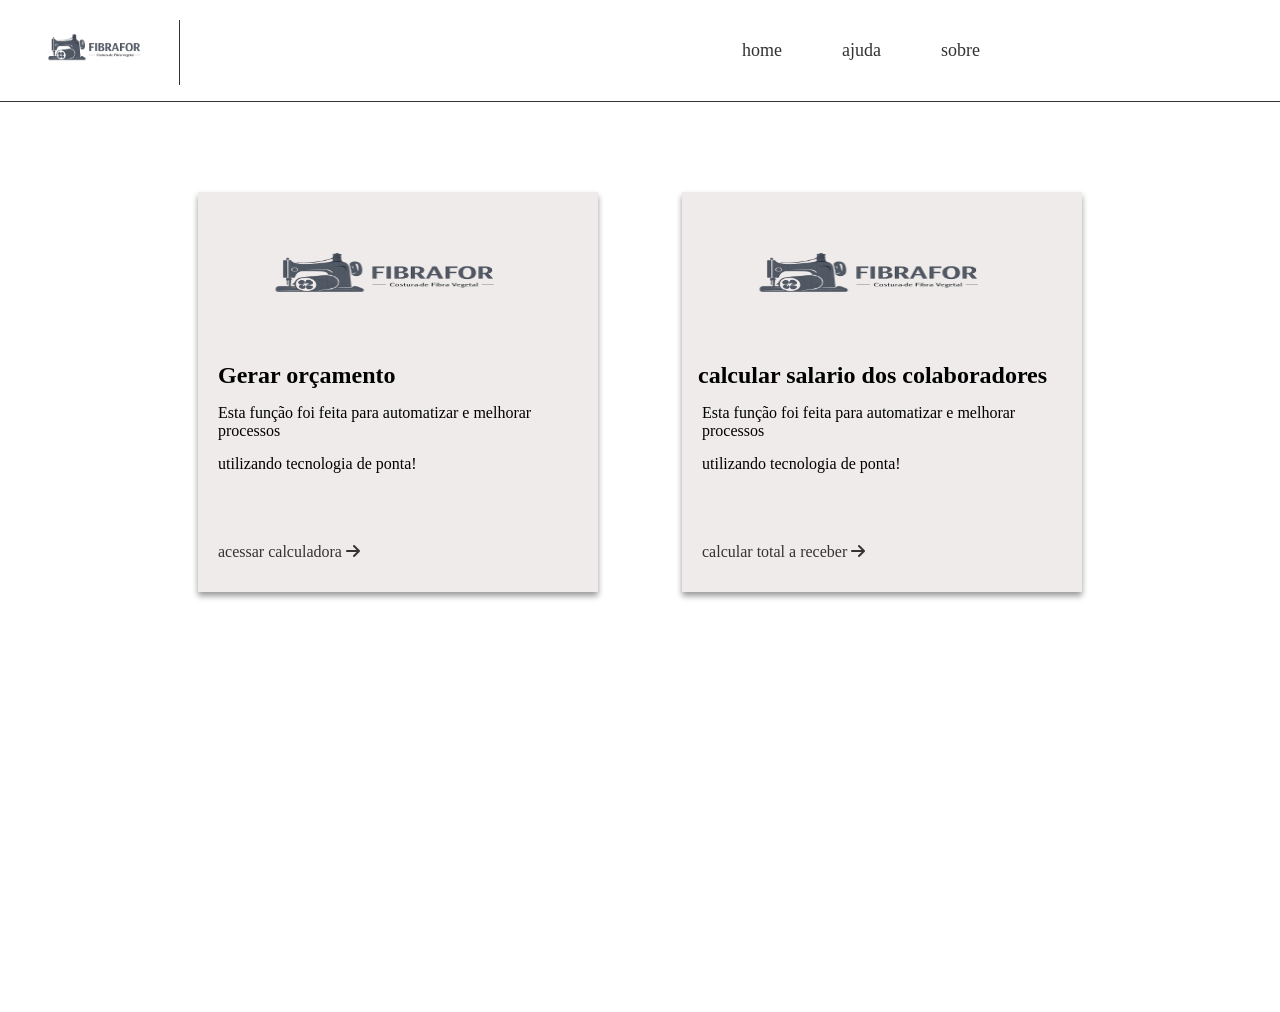
<file: index.html>
<!DOCTYPE html>
<html lang="pt-BR">
<head>
  <meta charset="UTF-8">
  <meta name="viewport" content="width=device-width, initial-scale=1.0">
  <title>FibraFor</title>
  <link rel="stylesheet" href="css/style.css">
  <link rel="stylesheet" href="https://cdnjs.cloudflare.com/ajax/libs/font-awesome/6.5.1/css/all.min.css">
  <link rel="icon" href="imagens/favIcon2.png">

</head>

<body>
     
     <header>
        <div class="img-item">
          
          <div class="separator-bar"></div>
        </div>

        
          <i id="clicar-fa" class="fa-solid fa-bars"></i>



          <div class="desktop-menu">
            <ul>
                <li><a href="">home</a></li>
                <li><a href="ajuda.html">ajuda</a></li>
                <li><a href="sobre.html">sobre</a></li>
              </ul>
          </div><!--desktop-menu-->

          <div class="menu-mobile">
            

              <ul>
                <li><a href="">home</a></li>
                <li><a href="ajuda.html">ajuda</a></li>
                <li><a href="sobre.html">sobre</a></li>
              </ul>
            
          </div><!--menu-mobile-->
        

        
     </header>




     <!-- seção de calculadoras -->
      <section class="calculadoras" >
        <div class="container">
          <div class="flex-wraper">


            <div class="flex-contain">

                 <div class="orcamento-box">
                     <div class="imagem-inicial"></div>
                     <h2>Gerar orçamento</h2>
                     <p>Esta função foi feita para automatizar e melhorar processos</p>
                     <p style="padding-bottom: 70px;">utilizando tecnologia de ponta!</p>
                     <a href="orcamento.html">acessar calculadora <i class="fa-solid fa-arrow-right"></i></a>
                 </div><!--orcamento-box-->

              
                 
              
            </div><!--flex-contain-->


              <div class="flex-contain">

              
                 
                  <div class="receber-box">
                    <div class="imagem-inicial"></div>
                     <h2>calcular salario dos colaboradores</h2>
                     <p>Esta função foi feita para automatizar e melhorar processos</p>
                     <p style="padding-bottom: 70px;">utilizando tecnologia de ponta!</p>
                     <a href="receber.html">calcular total a receber <i class="fa-solid fa-arrow-right"></i></a>
                  </div><!--receber-box-->
            </div><!--flex-contain-->


          </div><!--flex-wraper-->
        </div><!--container-->

      </section><!--calculadoras-->
    

      


      <footer>
        <a class="contrate" href="https://wa.me/5531997776546?text=Olá!%20Gostaria%20de%20fazer%20um%20orçamento." 
          target="_blank" 
          class="whatsapp-link">
          <p>gere o seu proprio sistema</p>
          


          <i class="fa-brands fa-whatsapp"></i>
         
        </a>
      </footer>




<script src="js/function.js"></script>

</body>
</html>
</file>
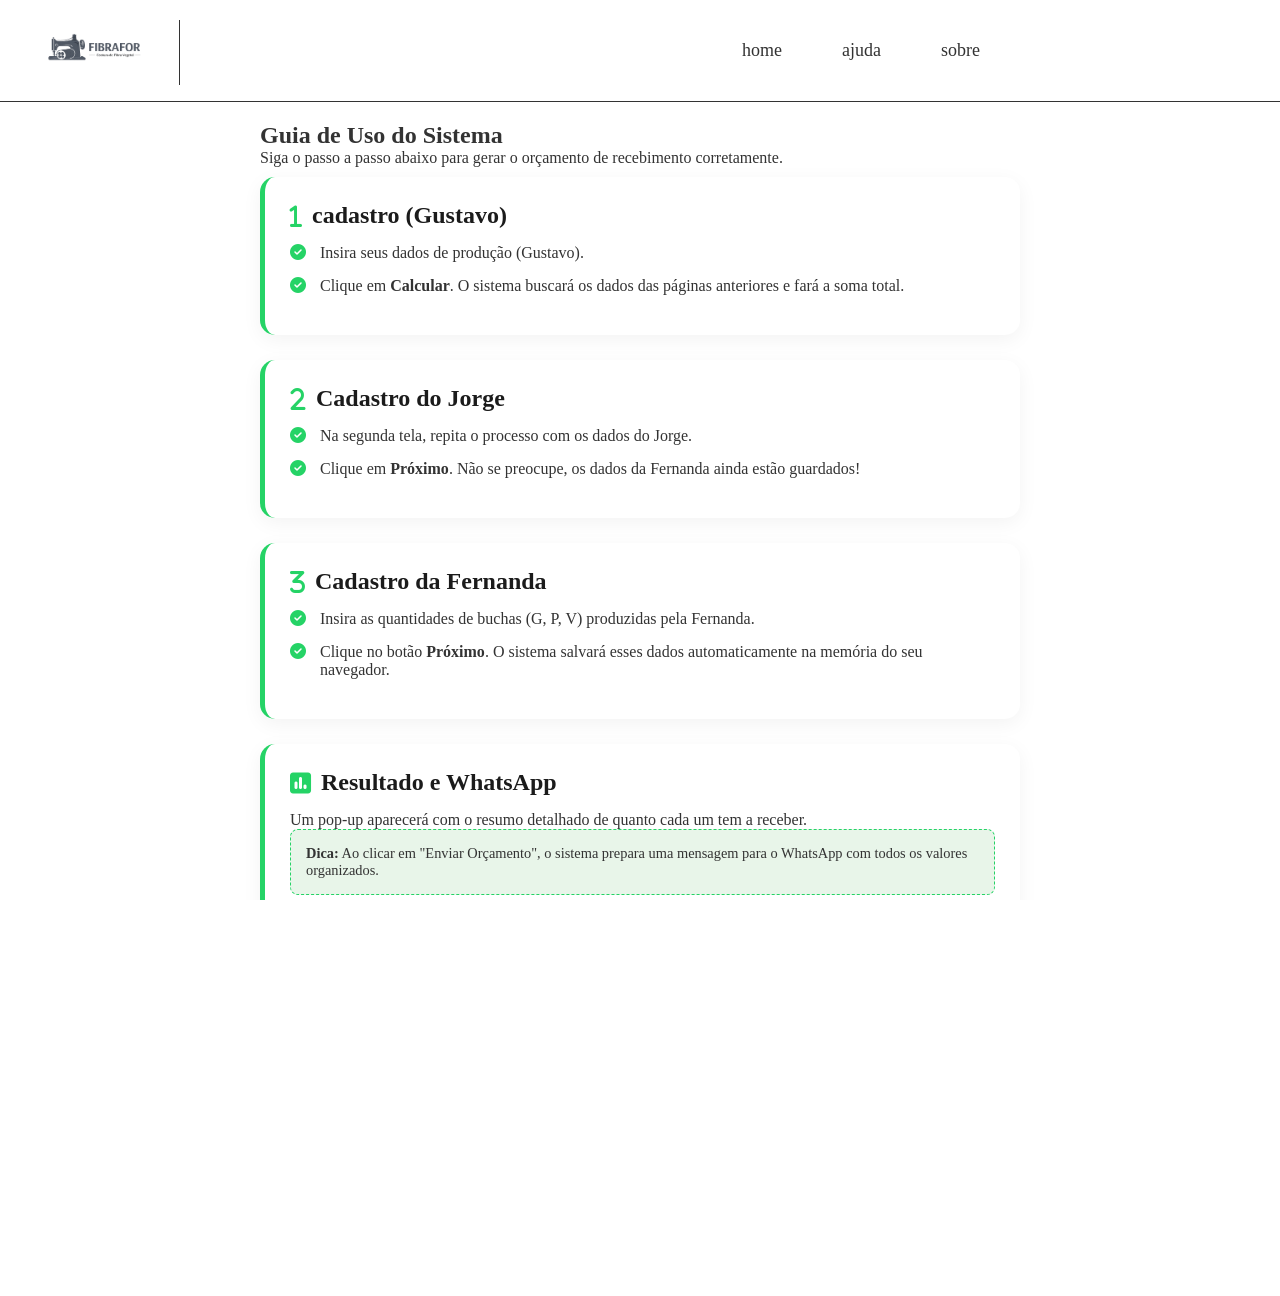
<file: ajuda.html>
<!DOCTYPE html>
<html lang="pt-br">
<head>
    <meta charset="UTF-8">
    <meta name="viewport" content="width=device-width, initial-scale=1.0">
    <link rel="stylesheet" href="css/style.css">
    <link rel="stylesheet" href="https://cdnjs.cloudflare.com/ajax/libs/font-awesome/6.5.1/css/all.min.css">
    <link rel="icon" href="imagens/favIcon2.png">
    <title>Como Usar - Sistema Fibra Forte</title>
   
</head>
<body>



     <header>
        <div class="img-item">
          
          <div class="separator-bar"></div>
        </div>

        
          <i id="clicar-fa" class="fa-solid fa-bars"></i>

   

          <div class="desktop-menu">
            <ul>
                <li><a href="index.html">home</a></li>
                <li><a href="ajuda.html">ajuda</a></li>
                <li><a href="sobre.html">sobre</a></li>
              </ul>
          </div><!--desktop-menu-->

                      <div class="menu-mobile">
            

              <ul>
                <li><a href="index.html">home</a></li>
                <li><a href="ajuda.html">ajuda</a></li>
                <li><a href="sobre.html">sobre</a></li>
              </ul>
            
          </div><!--menu-mobile-->

        
     </header>






    <section class="help-section">
        <h1>Guia de Uso do Sistema</h1>
        <p>Siga o passo a passo abaixo para gerar o orçamento de recebimento corretamente.</p>


        <div class="help-card">
            <h2><i class="fa-solid fa-1"></i> cadastro (Gustavo)</h2>
            <ul class="step-list">
                <li>Insira seus dados de produção (Gustavo).</li>
                <li>Clique em <strong>Calcular</strong>. O sistema buscará os dados das páginas anteriores e fará a soma total.</li>
            </ul>
        </div>

        <div class="help-card">
            <h2><i class="fa-solid fa-2"></i> Cadastro do Jorge</h2>
            <ul class="step-list">
                <li>Na segunda tela, repita o processo com os dados do Jorge.</li>
                <li>Clique em <strong>Próximo</strong>. Não se preocupe, os dados da Fernanda ainda estão guardados!</li>
            </ul>
        </div>

        <div class="help-card">
            <h2><i class="fa-solid fa-3"></i> Cadastro da Fernanda</h2>
            <ul class="step-list">
                <li>Insira as quantidades de buchas (G, P, V) produzidas pela Fernanda.</li>
                <li>Clique no botão <strong>Próximo</strong>. O sistema salvará esses dados automaticamente na memória do seu navegador.</li>
            </ul>
        </div>





        <div class="help-card">
            <h2><i class="fa-solid fa-square-poll-vertical"></i> Resultado e WhatsApp</h2>
            <p>Um pop-up aparecerá com o resumo detalhado de quanto cada um tem a receber.</p>
            <div class="tip">
                <strong>Dica:</strong> Ao clicar em "Enviar Orçamento", o sistema prepara uma mensagem para o WhatsApp com todos os valores organizados.
            </div>
        </div>

        <div style="text-align: center; margin-top: 30px;">
            <a href="index.html" class="btn-voltar" style="text-decoration: none; color: #25d366; font-weight: bold;">
                <i class="fa-solid fa-arrow-left"></i> Começar a usar agora
            </a>
        </div>
    </section>

    <footer class="footer-ajuda" style="margin-top: 230px;">
        <a href="https://wa.me/5531997776546?text=Olá!%20Preciso%20de%20fazer%20um%20suporte!" 
          target="_blank" 
          class="whatsapp-link" style="cursor: pointer;text-decoration: none;color: #333;">Dúvidas técnicas? Entre em contato com o suporte.</a>
    </footer>

    <script src="js/function.js"></script>
</body>
</html>
</file>
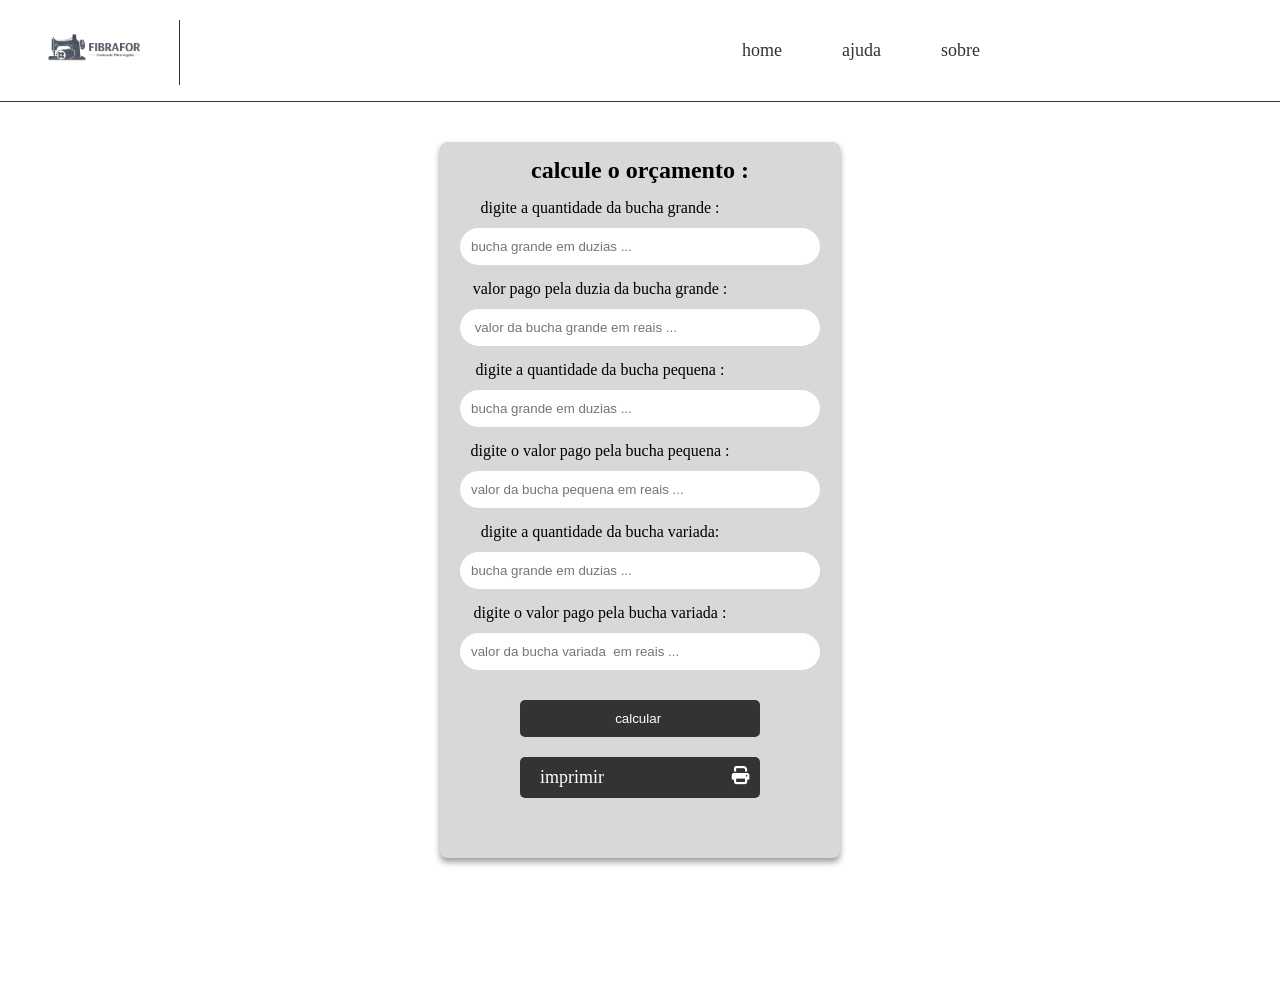
<file: orcamento.html>
<!DOCTYPE html>
<html lang="pt-br">
<head>
    <meta charset="UTF-8">
    <meta name="viewport" content="width=device-width, initial-scale=1.0">
    <link rel="stylesheet" href="css/style.css">
    <link rel="stylesheet" href="https://cdnjs.cloudflare.com/ajax/libs/font-awesome/6.5.1/css/all.min.css">
    <link rel="icon" href="imagens/favIcon2.png">
    <title>calculo de orçamento</title>
</head>
<body>
     <header>
        <div class="img-item">
          
          <div class="separator-bar"></div>
        </div>

        
          <i id="clicar-fa" class="fa-solid fa-bars"></i>
          



          <div class="desktop-menu">
            <ul>
                <li><a href="index.html">home</a></li>
                <li><a href="ajuda.html">ajuda</a></li>
                <li><a href="sobre.html">sobre</a></li>
              </ul>
          </div><!--desktop-menu-->

          <div class="menu-mobile">
            

              <ul>
                <li><a href="index.html">home</a></li>
                <li><a href="ajuda.html">ajuda</a></li>
                <li><a href="sobre.html">sobre</a></li>
              </ul>
            
          </div><!--menu-mobile-->
        
     </header>

            


     <section class="calculadora-form">
      <div class="container">
        <form  class="orc">
          <h2>calcule o orçamento : </h2>

          <p>digite a quantidade da bucha grande :</p>
          <input id="qntBuchaG" type="number" placeholder="bucha grande em duzias ..." required>

          <p>valor pago pela duzia da bucha grande :</p>
          <input id="valBuchaG" type="number" placeholder=" valor da bucha grande em reais ..."required step="0.01">


          <p>digite a quantidade da bucha pequena :</p>
          <input id="qntBuchaP" type="number" placeholder="bucha grande em duzias ..."required>

           <p>digite o valor pago pela bucha pequena :</p>
          <input id="valBuchaP" type="number" placeholder="valor da bucha pequena em reais ..."required step="0.01">



          <p>digite a quantidade da bucha variada:</p>
          <input id="qntBuchaV" type="number" placeholder="bucha grande em duzias ...">

          <p>digite o valor pago pela bucha variada :</p>
          <input id="valBuchaV" type="number" placeholder="valor da bucha variada  em reais ..." required step="0.01">


          <input id="calcButton" onclick="calcVal(event)" type="submit" value="calcular " >

          <div id="imprimir">
            <p>imprimir </p>
            <i class="fa-solid fa-print"></i>
          </div><!--imprimir-->


        </form><!--form-->
      </div><!--container-->
     </section>

     <section class="popUp" style="display: none;">

      <div class="pop-alert">
        <i id="exitBtn-pop" class="fa-solid fa-x"></i>
        <h2>total :</h2>
        <h3 id="message1" class="message"></h3>
        <h3></h3>
        <h3>chave pix : 31997776546 </h3>
        
        <h3>luiz Gustavo Madeira dos Reis Amaral</h3>

        <a class="send-orcamento" href="">
          <p>enviar orçamento ! </p>
             <i id="exitPop" class="fa-brands fa-whatsapp" ></i>
        </a><!--send-orcamento-->



      </div><!--pop-alert-->
        
      </section>


<footer>

       <a class="contrate" href="https://wa.me/5531997776546?text=Olá!%20Gostaria%20de%20fazer%20um%20orçamento." 
          target="_blank" 
          class="whatsapp-link">
          <p>gere o seu proprio sistema</p>
          


          <i class="fa-brands fa-whatsapp"></i>
         
        </a>
      </footer>

     <script src="js/function.js"></script>
    
</body>
</html>
</file>
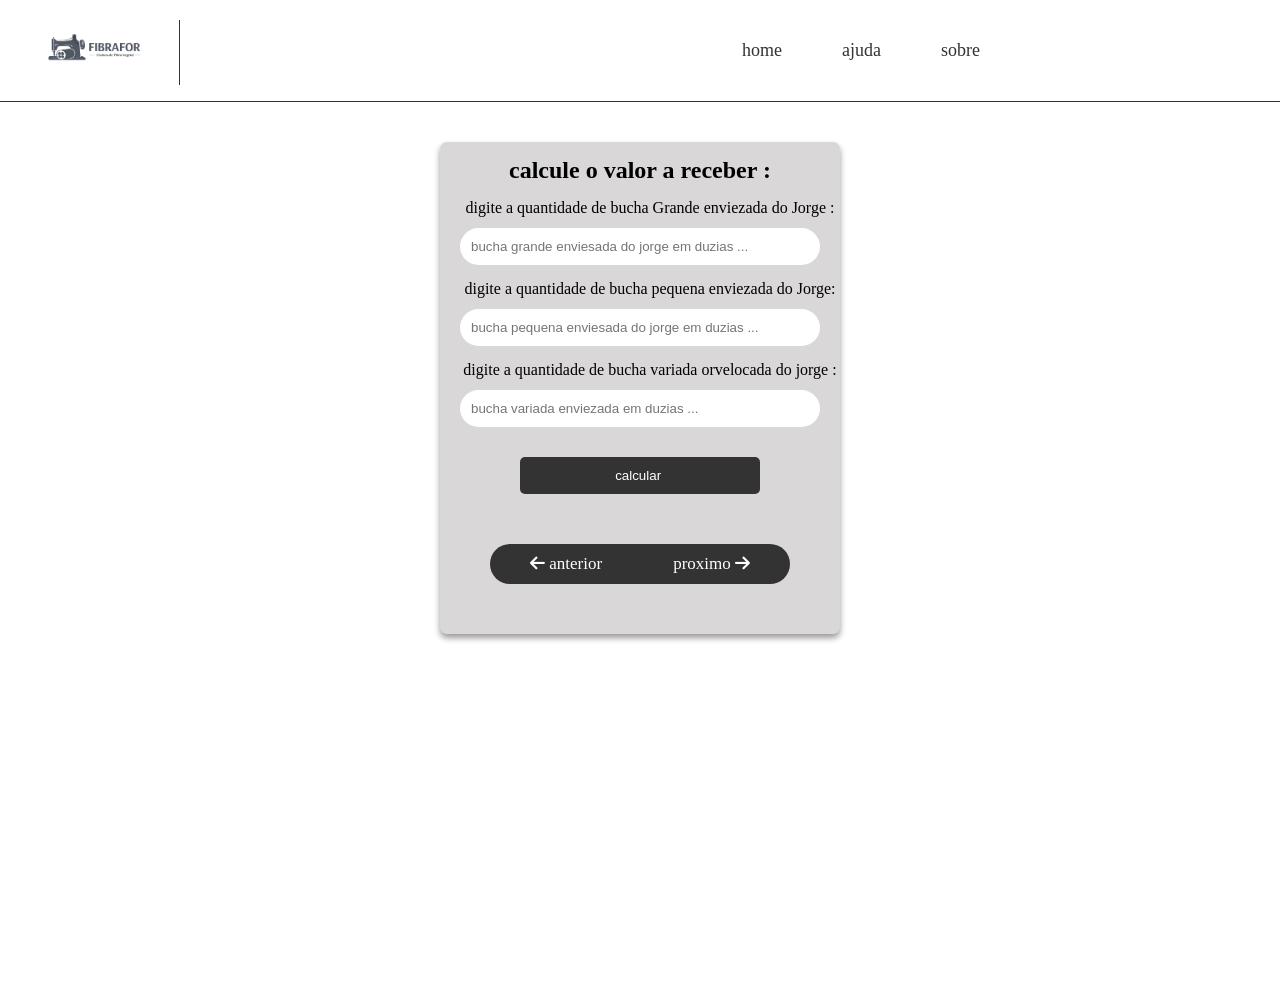
<file: pagina2.html>
<!DOCTYPE html>
<html lang="pt-br">
<head>
    <meta charset="UTF-8">
    <meta name="viewport" content="width=device-width, initial-scale=1.0">
    <link rel="stylesheet" href="css/style.css">
    <link rel="stylesheet" href="https://cdnjs.cloudflare.com/ajax/libs/font-awesome/6.5.1/css/all.min.css">
    <link rel="icon" href="imagens/favIcon2.png">
    <title>calcular parte 2</title>
</head>
<body>
     <header>
        <div class="img-item">
          
          <div class="separator-bar"></div>
        </div>

        
          <i id="clicar-fa" class="fa-solid fa-bars"></i>



          <div class="desktop-menu">
            <ul>
                <li><a href="index.html">home</a></li>
                <li><a href="ajuda.html">ajuda</a></li>
                <li><a href="sobre.html">sobre</a></li>
              </ul>
          </div><!--desktop-menu-->

            <div class="menu-mobile">
            

              <ul>
                <li><a href="index.html">home</a></li>
                <li><a href="ajuda.html">ajuda</a></li>
                <li><a href="sobre.html">sobre</a></li>
              </ul>
            
          </div><!--menu-mobile-->
        
     </header>




     <section class="calculadora-form">
      <div class="container">
        <form action="">
          <h2>calcule o valor a receber : </h2>

          


          <p>digite a quantidade de bucha Grande enviezada do Jorge :</p>
          <input id="qntbuchaEnvGjor" type="number" placeholder="bucha grande enviesada do jorge em duzias ..." required>

          <p>digite a quantidade de bucha pequena enviezada do Jorge:</p>
          <input id="qntbuchaEnvPjor" type="number" placeholder="bucha pequena enviesada do jorge em duzias ..." required>

          <p>digite a quantidade de bucha variada orvelocada do jorge :</p>
          <input id="qntbuchaEnvVjor" type="number" placeholder="bucha variada enviezada em duzias ..." required>

          


          

           


          <input id="calcButton2" onclick="calcReceber(event)" type="submit" value="calcular " >

          <div class="proximo" style="padding: 10px 40px 0 40px;">
            <a href="receber.html"><i class="fa-solid fa-arrow-left"></i> anterior</a> <a href="pagina3.html">proximo  <i class="fa-solid fa-arrow-right"></i></a>
          </div>


        </form><!--form-->
      </div><!--container-->
     </section>

     <section class="popUp" style="display: none;">

      <div class="pop-alert">
        <i id="exitBtn-pop" class="fa-solid fa-x"></i>
        <h2>total :</h2>
        <h3 id="message"></h3>
        <h3></h3>
        <h3>chave pix : 31997776546 </h3>
        
        <h3>luiz Gustavo Madeira dos Reis Amaral</h3>

        <a class="send-orcamento" href="">
          <p>enviar orçamento ! </p>
             <i id="exitPop" class="fa-brands fa-whatsapp" ></i>
        </a><!--send-orcamento-->



      </div><!--pop-alert-->
        
      </section>


<footer>
       <a class="contrate" href="https://wa.me/5531997776546?text=Olá!%20Gostaria%20de%20fazer%20um%20orçamento." 
          target="_blank" 
          class="whatsapp-link">
          <p>gere o seu proprio sistema</p>
          


          <i class="fa-brands fa-whatsapp"></i>
         
        </a>
      </footer>

     <script src="js/function.js"></script>
    
</body>
</html>
</file>
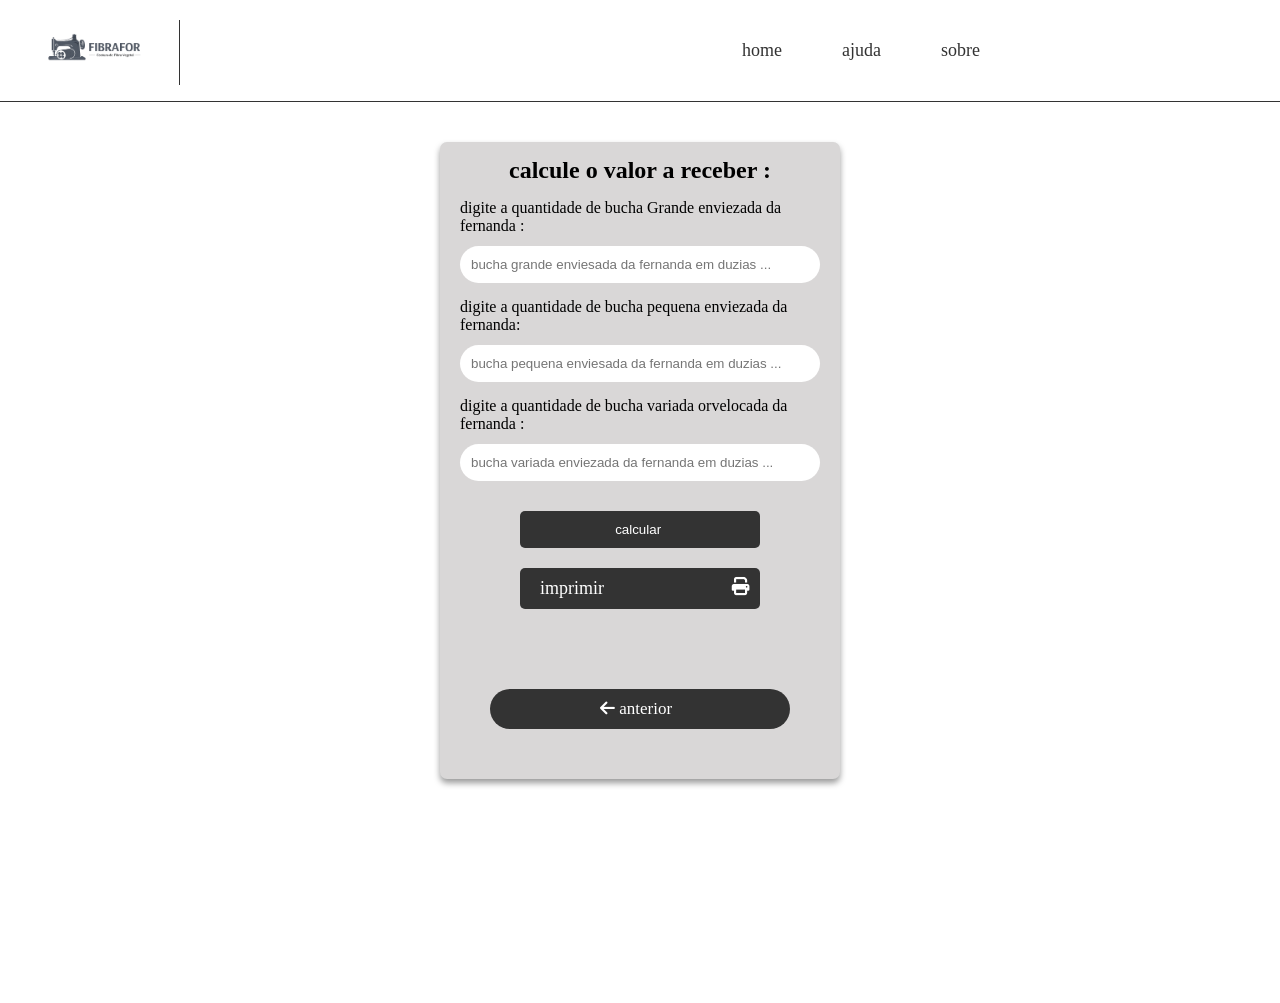
<file: pagina3.html>
<!DOCTYPE html>
<html lang="pt-br">
<head>
    <meta charset="UTF-8">
    <meta name="viewport" content="width=device-width, initial-scale=1.0">
    <link rel="stylesheet" href="css/style.css">
    <link rel="stylesheet" href="https://cdnjs.cloudflare.com/ajax/libs/font-awesome/6.5.1/css/all.min.css">
    <link rel="icon" href="imagens/favIcon2.png">
    <title>calcular parte 3</title>
</head>
<body>
     <header>
        <div class="img-item">
          
          <div class="separator-bar"></div>
        </div>

        
          <i id="clicar-fa" class="fa-solid fa-bars"></i>

   

          <div class="desktop-menu">
            <ul>
                <li><a href="index.html">home</a></li>
                <li><a href="ajuda.html">ajuda</a></li>
                <li><a href="">sobre</a></li>
              </ul>
          </div><!--desktop-menu-->
          
            <div class="menu-mobile">
            

              <ul>
                <li><a href="index.html">home</a></li>
                <li><a href="ajuda.html">ajuda</a></li>
                <li><a href="">sobre</a></li>
              </ul>
            
          </div><!--menu-mobile-->
        
     </header>





     <section class="calculadora-form" >
      <div class="container">
        <form action="">
          <h2>calcule o valor a receber : </h2>

          


          <p>digite a quantidade de bucha Grande enviezada da fernanda :</p>
          <input id="qntbuchaEnvGfer" type="number" placeholder="bucha grande enviesada da fernanda em duzias ..." required>

          <p>digite a quantidade de bucha pequena enviezada da fernanda:</p>
          <input id="qntbuchaEnvPfer" type="number" placeholder="bucha pequena enviesada da fernanda em duzias ..." required>

          <p>digite a quantidade de bucha variada orvelocada da fernanda :</p>
          <input id="qntbuchaEnvVfer" type="number" placeholder="bucha variada enviezada da fernanda em duzias ..." required>




          <input id="calcButton2" onclick="calcReceber(event)" type="submit" value="calcular " >

          <div id="imprimir">
            <p>imprimir </p>
            <i class="fa-solid fa-print"></i>
          </div><!--imprimir-->


          <div class="proximo">
            <a href="pagina2.html"><i class="fa-solid fa-arrow-left"></i> anterior</a>
          </div>

          


        </form><!--form-->
      </div><!--container-->
     </section>

     <section class="popUp" style="display: none;">

      <div class="pop-alert">
        <i id="exitBtn-pop" class="fa-solid fa-x"></i>
        <h2>total :</h2>
        <h3 id="message"></h3>
        <h3></h3>
        

        <a class="send-orcamento" href="">
          <p>enviar orçamento ! </p>
             <i id="exitPop" class="fa-brands fa-whatsapp" ></i>
        </a><!--send-orcamento-->



      </div><!--pop-alert-->
        
      </section>


<footer>
       <a class="contrate" href="https://wa.me/5531997776546?text=Olá!%20Gostaria%20de%20fazer%20um%20orçamento." 
          target="_blank" 
          class="whatsapp-link">
          <p>gere o seu proprio sistema</p>
          


          <i class="fa-brands fa-whatsapp"></i>
         
        </a>
      </footer>

     <script src="js/function.js"></script>
    
</body>
</html>
</file>
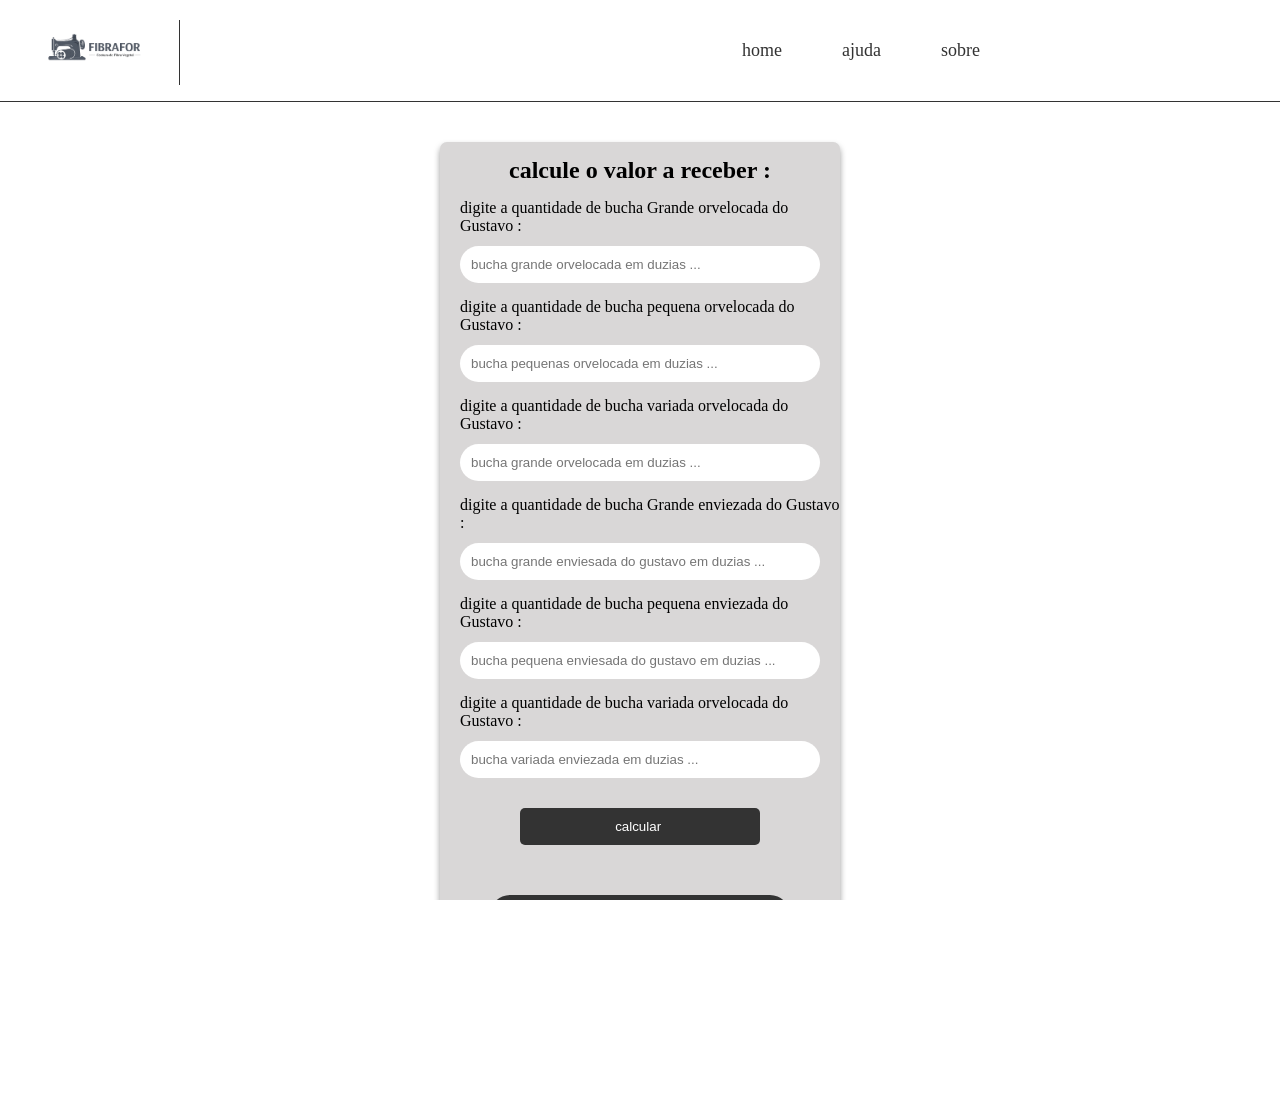
<file: receber.html>
<!DOCTYPE html>
<html lang="pt-br">
<head>
    <meta charset="UTF-8">
    <meta name="viewport" content="width=device-width, initial-scale=1.0">
    <link rel="stylesheet" href="css/style.css">
    <link rel="stylesheet" href="https://cdnjs.cloudflare.com/ajax/libs/font-awesome/6.5.1/css/all.min.css">
    <link rel="icon" href="imagens/favIcon2.png">
    <title>calcular parte 1</title>
</head>
<body>
     <header>
        <div class="img-item">
          
          <div class="separator-bar"></div>
        </div>

        
          <i id="clicar-fa" class="fa-solid fa-bars"></i>



          <div class="desktop-menu">
            <ul>
                <li><a href="index.html">home</a></li>
                <li><a href="ajuda.html">ajuda</a></li>
                <li><a href="sobre.html">sobre</a></li>
              </ul>
          </div><!--desktop-menu-->

               <div class="menu-mobile">
            
              

              <ul>
                <li><a href="index.html">home</a></li>
                <li><a href="ajuda.html">ajuda</a></li>
                <li><a href="sobre.html">sobre</a></li>
              </ul>
            
          </div><!--menu-mobile-->

        
     </header>




     <section class="calculadora-form" style="margin-bottom: 150px;">
      <div class="container">
        <form action="" >
          <h2>calcule o valor a receber : </h2>

          <p>digite a quantidade de bucha Grande orvelocada do Gustavo :</p>
          <input id="qntbuchaOverGgus" type="number" placeholder="bucha grande orvelocada em duzias ..." required step="0.01">

          <p>digite a quantidade de bucha pequena orvelocada do Gustavo :</p>
          <input id="qntbuchaOverPgus" type="number" placeholder="bucha pequenas orvelocada em duzias ..." required step="0.01">

          <p>digite a quantidade de bucha variada orvelocada do Gustavo :</p>
          <input id="qntbuchaOverVgus" type="number" placeholder="bucha grande orvelocada em duzias ..." required step="0.01">


          <p>digite a quantidade de bucha Grande enviezada do Gustavo :</p>
          <input id="qntbuchaEnvGgus" type="number" placeholder="bucha grande enviesada do gustavo em duzias ..." required step="0.01">

          <p>digite a quantidade de bucha pequena enviezada do Gustavo :</p>
          <input id="qntbuchaEnvPgus" type="number" placeholder="bucha pequena enviesada do gustavo em duzias ..." required step="0.01">

          <p>digite a quantidade de bucha variada orvelocada do Gustavo :</p>
          <input id="qntbuchaEnvVgus" type="number" placeholder="bucha variada enviezada em duzias ..." required step="0.01">

          


          

           


          <input id="calcButton2" onclick="calcReceber(event)" type="submit" value="calcular " >

          <div class="proximo">
            <a href="pagina2.html">proximo  <i class="fa-solid fa-arrow-right"></i></a>
          </div>


        </form><!--form-->
      </div><!--container-->
     </section>

     <section class="popUp" style="display: none;">

      <div class="pop-alert">
        <i id="exitBtn-pop" class="fa-solid fa-x"></i>
        <h2>total :</h2>
        <h3 id="message"></h3>
        <h3></h3>
        <h3>chave pix : 31997776546 </h3>
        
        <h3>luiz Gustavo Madeira dos Reis Amaral</h3>

        <a class="send-orcamento" href="">
          <p>enviar orçamento ! </p>
             <i id="exitPop" class="fa-brands fa-whatsapp" ></i>
        </a><!--send-orcamento-->



      </div><!--pop-alert-->
        
      </section>


<footer>

       <a class="contrate" href="https://wa.me/5531997776546?text=Olá!%20Gostaria%20de%20fazer%20um%20orçamento." 
          target="_blank" 
          class="whatsapp-link">
          <p>gere o seu proprio sistema</p>
          


          <i class="fa-brands fa-whatsapp"></i>
         
        </a>
      </footer>

     <script src="js/function.js"></script>
    
</body>
</html>
</file>
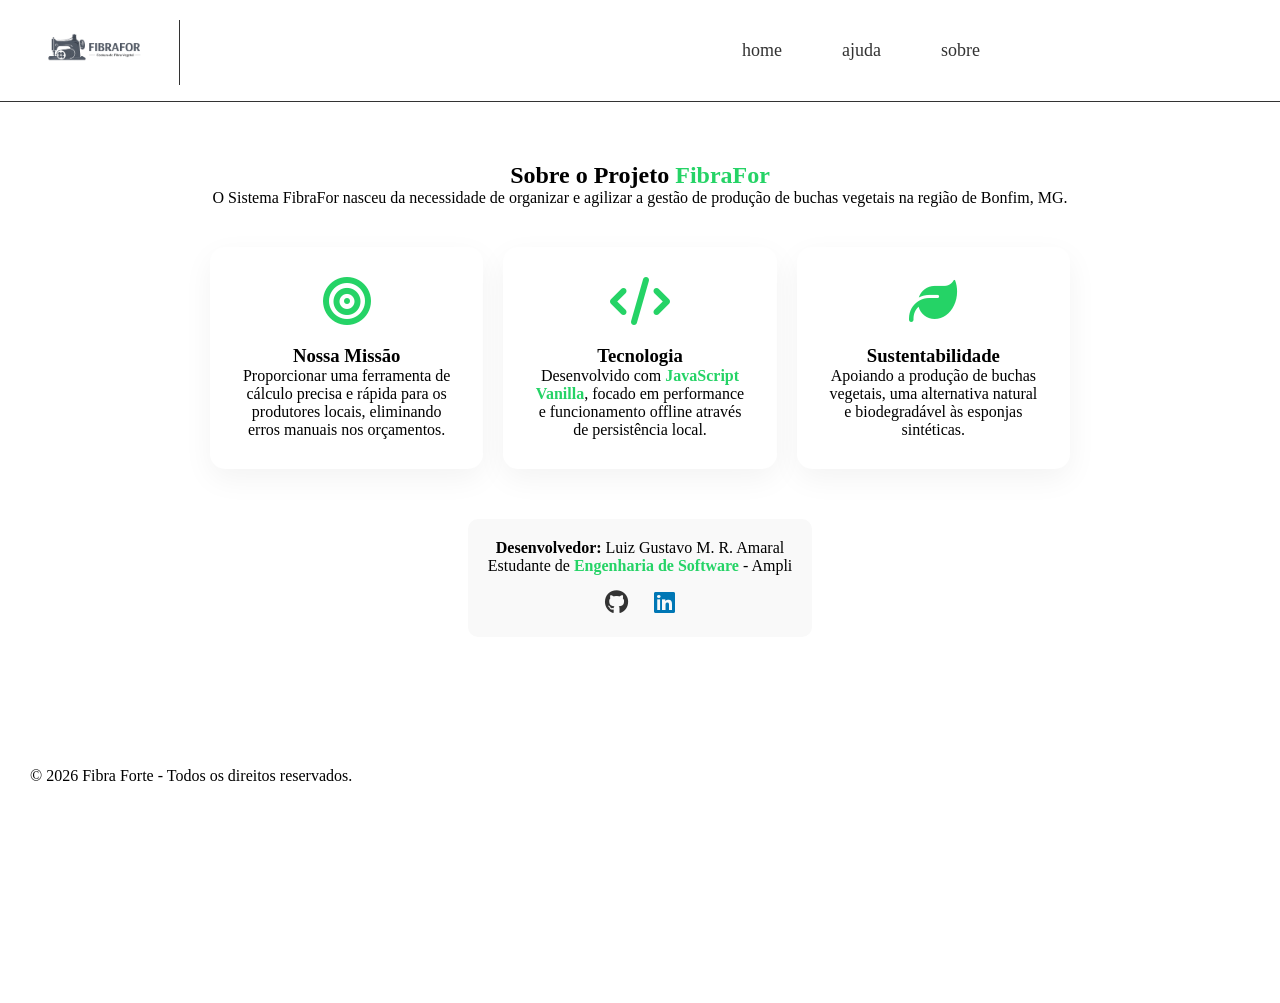
<file: sobre.html>
<!DOCTYPE html>
<html lang="pt-BR">
<head>
  <meta charset="UTF-8">
  <meta name="viewport" content="width=device-width, initial-scale=1.0">
  <title>Sobre</title>
  <link rel="stylesheet" href="css/style.css">
  <link rel="stylesheet" href="https://cdnjs.cloudflare.com/ajax/libs/font-awesome/6.5.1/css/all.min.css">
  <link rel="icon" href="imagens/favIcon2.png">

</head>

<body>
     
     <header>
        <div class="img-item">
          
          <div class="separator-bar"></div>
        </div>

        
          <i id="clicar-fa" class="fa-solid fa-bars"></i>



          <div class="desktop-menu">
            <ul>
                <li><a href="index.html">home</a></li>
                <li><a href="ajuda.html">ajuda</a></li>
                <li><a href="sobre.html">sobre</a></li>
              </ul>
          </div><!--desktop-menu-->

                    <div class="menu-mobile">
            

              <ul>
                <li><a href="index.html">home</a></li>
                <li><a href="ajuda.html">ajuda</a></li>
                <li><a href="sobre.html">sobre</a></li>
              </ul>
            
          </div><!--menu-mobile-->
        

        
     </header>


     

    <section class="about-section">
        <h1>Sobre o Projeto <span class="highlight">FibraFor</span></h1>
        <p>O Sistema FibraFor nasceu da necessidade de organizar e agilizar a gestão de produção de buchas vegetais na região de Bonfim, MG.</p>

        <div class="about-grid">
            <div class="about-card">
                <i class="fa-solid fa-bullseye"></i>
                <h3>Nossa Missão</h3>
                <p>Proporcionar uma ferramenta de cálculo precisa e rápida para os produtores locais, eliminando erros manuais nos orçamentos.</p>
            </div>

            <div class="about-card">
                <i class="fa-solid fa-code"></i>
                <h3>Tecnologia</h3>
                <p>Desenvolvido com <span class="highlight">JavaScript Vanilla</span>, focado em performance e funcionamento offline através de persistência local.</p>
            </div>

            <div class="about-card">
                <i class="fa-solid fa-leaf"></i>
                <h3>Sustentabilidade</h3>
                <p>Apoiando a produção de buchas vegetais, uma alternativa natural e biodegradável às esponjas sintéticas.</p>
            </div>
        </div>

        <div class="dev-info">
            <p><strong>Desenvolvedor:</strong> Luiz Gustavo M. R. Amaral</p>
            <p>Estudante de <span class="highlight">Engenharia de Software</span> - Ampli</p>
            <div class="social-links" style="margin-top: 15px; font-size: 1.5rem;">
                <a href="#" style="color: #333; margin: 0 10px;"><i class="fa-brands fa-github"></i></a>
                <a href="#" style="color: #0077b5; margin: 0 10px;"><i class="fa-brands fa-linkedin"></i></a>
            </div>
        </div>
    </section>

    <footer>
        <p>&copy; 2026 Fibra Forte - Todos os direitos reservados.</p>
    </footer>
    <script src="js/function.js"></script>
</body>
</html>
</file>
<file: css/style.css>
*{
    margin: 0;
    padding: 0;
    box-sizing: border-box;
}
html,body{
    width: 100%;
    height: 100%;
    font-style: sans-serif;
    overflow-x: hidden;
}
header{
    width: 100%;
    height: 102px;
    display: flex;
    justify-content: space-between;
    position: relative;
    border-bottom: 1px solid #333;
    
}
header .img-item{
    width: 160px;
    height: 70px;
    background-image: url('../imagens/image.png');
    margin: 0px 20px;
    background-size: 100%;
    
}
.separator-bar{
    width: 1.5px;
    background-color: #333;
    height: 65px;
    margin-top: 20px;
    float: right;
}
header i{
    color: #333;
    font-size: 30px;
    padding: 30px 20px;
    cursor: pointer;
    display: block;

}
header i:hover{
    color: #ccc;
}

/*menu mobile*/
.menu-mobile
{
    
    z-index: 999;
    width: 80%;
    background-color: #555;
    height: 100vh;
    position: absolute;
    display: flex;
    right: 0;
    flex-direction: column;
    transform: translateX(100%); 
    transition: 0.4s ease;
    top: 103px;
    
    
    
}
.is-active{
    transform: translateX(0);

}


.menu-mobile ul{
    margin-top: 90px;
}
.menu-mobile ul li{
    display: block;
    list-style-type: none;
    margin-top: 20px;
    cursor: pointer;
    padding: 10px 40px;

    


}


.menu-mobile ul li a{
    text-decoration: none;
    color: white;
    font-size: 18px;
    transition: 0.3s ease;
    display: inline-block;
}
.menu-mobile ul li a:hover{
    color: #000;
    transform: translateX(20%);
}
.desktop-menu{
    display: none;
}

/* secao das calculadoras */
.calculadoras{
    width: 100%;
    margin-top: 60px;
    
}
.container{
    width: 95%;
    height: 700px;
    margin: 0 auto;
    
}
.flex-wraper{
    
    display: flex;
    flex-wrap: wrap;
    margin: 0 auto;
    

}
.flex-contain{
    width: 100%;
    padding: 30px;

} 

.orcamento-box{
    width: 95%;
    max-width: 400px;
    padding: 10px;
    min-height: 400px;
    margin: 0 auto;
    background-color: #d9d7d7;
    background-color: rgb(239, 235, 235); 
    box-shadow: 0 4px 6px rgba(0, 0, 0, 0.4);
}
.imagem-inicial{
    width: 100%;
    height: 160px;
    background-image: url("../imagens/image.png");
    background-size: 100% 100%;
}
.orcamento-box h2{
    padding-left: 10px;
}
.orcamento-box p{
    padding: 15px 0 0 10px;
}
.orcamento-box a{

    padding-left: 10px;
    padding-bottom: 10px;
    text-decoration: none;
    color: #333;

}
.orcamento-box a:hover{
    color: #555;
}


.receber-box{
    width: 95%;
    max-width: 400px;
    padding: 10px;
    min-height: 400px;
    margin: 0 auto;
    background-color: #d9d7d7;
    background-color: rgb(239, 235, 235); 
    box-shadow: 0 4px 6px rgba(0, 0, 0, 0.4);
}
.imagem-inicial{
    width: 100%;
    height: 160px;
    background-image: url("../imagens/image.png");
    background-size: 100% 100%;
}
.receber-box h2{
    padding-left: 6px;
}
.receber-box p{
    padding: 15px 0 0 10px;
}
.receber-box a{

    padding-left: 10px;
    padding-bottom: 10px;
    text-decoration: none;
    color: #333;

}
.orcamento-box a:hover{
    color: #555;
}

footer{
    width: 100%;
    padding: 30px;
    margin-top: 350px;
    

}
.contrate{
    width: 80%;
    min-height: 40px;
    margin-top: 530px;
    margin-bottom: 70px;
    margin: 0 auto;
    background-color: #333;
    border-radius: 32px;
    display: flex;
    align-items: center ;
    justify-content: space-between;
    text-decoration: none;
}
.contrate p {
    color: white;
    padding-left:22px;
    font-size: 18px;
}
.contrate i{
    color: white;
    cursor: pointer;
    font-size: 23px;
    padding-right: 30px;
}



/* formulario de calculo de orcamento */
.calculadora-form{
    width: 100%;
    max-height: 700px;
    margin-top: 40px;
    position:relative;
    
}
.calculadora-form .container{
    width: 95%;
    margin: 0 auto;
}
.calculadora-form form{
    width: 95%;
    max-width: 400px;
    background-color: #d9d7d7;
    margin: 0 auto;
    border-radius: 7px;
    box-shadow: 0 4px 6px rgba(0, 0, 0, 0.4);
    padding-bottom: 20px;
    display: flex;
    flex-direction: column;
    align-items: center;
}
.orc p{
    padding-right: 100px;
}
.calculadora-form form h2{
    padding-top: 15px;
}
.calculadora-form form p{
    padding-top: 15px;
    padding-left: 20px;
}

.calculadora-form form input[type=number]{
    width: 90%;
    margin-top: 11px;
    padding: 11px;
    border-radius: 20px;
    border: 0;
    outline: 0;
}
.calculadora-form form input[type=submit]{
    width: 60%;
    margin-top: 30px;
    padding: 11px;
    border-radius: 5px;
    margin-bottom: 10px;
    border: 0;
    background-color: #333;
    color: white;
    cursor: pointer;
    
    
}
#imprimir{
    width: 60%;
    margin-top: 10px;
    border-radius: 5px;
    margin-bottom: 40px;
    border: 0;
    background-color: #333;
    color: white;
    cursor: pointer;
    display: flex;
    justify-content: space-between;
    
}
#imprimir p{
    font-size: 18px;
    padding: 10px 0 10px 20px;
}
#imprimir i{
    font-size: 18px;
    padding: 10px 10px;
}

/* seção do pop up para resultado */

.popUp {
    width: 100%;
    height: 100%; 
    position: fixed; 
    top: 0;
    left: 0;
    background-color: rgba(0, 0, 0, 0.7); 
    z-index: 10000; 
    display: flex;
    justify-content: center;
    align-items: center;
}
.pop-alert{
    width: 90%;
    max-width: 400px;
    background-color: white;
    margin: 0 auto;
    margin-top: 120px;
    padding-bottom: 10px;
    
    
}
#exitBtn-pop{
    float: right;
    color: #333;
    padding: 15px 15px;
    cursor: pointer;


}
#exitBtn-pop:hover{
    color: #ccc;
}
.pop-alert h2{
    padding: 10px 0 0 15px;
}
.pop-alert h3{
    padding: 10px 0 0 15px;
}
#message{
    padding-top: 30px;
    padding-bottom: 40px;
}

.send-orcamento{
    width: 60%;
    max-width: 380px;
    border-radius: 23px;
    background-color: #333;
    display: flex;
    padding: 10px 32px 0px 32px;
    justify-content: space-between;
    cursor: pointer;
    margin: 0 auto;
    margin-top: 40px;
    margin-bottom: 30px;
    text-decoration: none;
    padding: 20px;
    

}
.send-orcamento p{
    color: white;
    cursor: pointer;
}
.send-orcamento i{
    color: white;
    font-size: 23px;

}

/*estilizando o receber.html*/

.proximo{
    width: 300px;
    height: 40px;
    border-radius: 23px;
    background-color: #333;
    display: flex;
    padding: 10px 10px 0px 110px;
    justify-content: space-between;
    cursor: pointer;
    margin: 0 auto;
    margin-top: 40px;
    margin-bottom: 30px;
    text-decoration: none;
    

}
.proximo a{
    color: white;
    text-decoration: none;
    font-size: 17px;
}


/*estilo ajuda.html*/


.help-section {
    padding: 40px 20px;
    max-width: 800px;
    margin: 0 auto;
    color: #333;
    padding: 20px;
}
.help-card {
    background: #fff;
    padding: 25px;
    border-radius: 15px;
    box-shadow: 0 5px 20px rgba(0,0,0,0.05);
    margin-bottom: 25px;
    margin-top: 10px;
    border-left: 5px solid #25d366;
}
.help-card h2 {
    color: #1b1b1b;
    margin-bottom: 15px;
    display: flex;
    align-items: center;
    gap: 10px;
}
.help-card i { color: #25d366; }
.step-list { list-style: none; padding: 0; }
.step-list li {
     margin-bottom: 15px;
     padding-left: 30px;
     position: relative;
}
.step-list li::before {
     content: "\f058"; /* Ícone de check do FontAwesome */
     font-family: "Font Awesome 6 Free";
     font-weight: 900;
     position: absolute;
     left: 0;
     color: #25d366;
}
.tip {
    background: #e8f5e9;
    padding: 15px;
    border-radius: 8px;
    font-size: 0.9em;
    border: 1px dashed #25d366;
}

/* estilo sobre.html */
.about-section {
    padding: 60px 20px;
    max-width: 900px;
    margin: 0 auto;
    text-align: center;
}

.about-grid {
    display: grid;
    grid-template-columns: repeat(auto-fit, minmax(250px, 1fr));
    gap: 20px;
    margin-top: 40px;
}

.about-card {
    background: #ffffff;
    padding: 30px;
    border-radius: 15px;
    box-shadow: 0 10px 30px rgba(0, 0, 0, 0.05);
    transition: transform 0.3s ease-in-out;
}

.about-card:hover {
    
    transform: translateY(-10px);
}

.about-card i {
    font-size: 3rem;
    color: #25d366; 
    margin-bottom: 20px;
}

.dev-info {
    margin-top: 50px;
    padding: 20px;
    background: #f9f9f9;
    border-radius: 10px;
    display: inline-block;
}

.highlight {
    color: #25d366;
    font-weight: bold;
}

.social-links a {
    color: #333;
    margin: 0 10px;
    font-size: 1.5rem;
    transition: color 0.3s;
}

.social-links a:hover {
    color: #25d366;
}


/* medias querys para responsividade */
@media screen and (min-width:508px){
    .contrate{
        width: 60%;
    }
}
@media screen and (min-width:768px){
    header i{
        display: none !important;
        
    }
    .desktop-menu{
        display: flex;
        justify-content: space-between;

    }
    .desktop-menu ul{
        display: flex;
        justify-content: space-between;
        margin-right: 40px;
    }
    .desktop-menu li{
         list-style-type: none;
         cursor: pointer;
         padding-left: 40px;
         margin-top: 40px;


}

    .desktop-menu li a{
        text-decoration: none;
        color: #333;
        font-size: 18px;
}
    .desktop-menu li a:hover{
        color: #ccc;
}
    
    .contrateMedia{
        margin-top: 200px;
    }
    .footer-ajuda{
        width: 60%;
        margin: 0 auto;
        text-align: center;
        margin-top: 150px;
    }
    .contrate{
        width: 25%;
    }
    

   

    
    
}


@media screen and (min-width:900px) {

    .desktop-menu ul{

        margin-right: 300px;
    }
    .desktop-menu li{
         list-style-type: none;
         cursor: pointer;
         padding-left: 60px;
         margin-top: 40px;


}
    .container{
        width: 100%;
    }
    .flex-wraper {
        display: flex;
        justify-content: center; 
        gap: 20px;  
        width: 100;            
    }

    .flex-contain {
        width: calc(50% - 30px);  
               
    }
    
    footer{
        margin-top: 10px;
    }
    .contrate{
        margin-top: 10px;
    }
    

    
    
}
@media screen and (min-width:1200px) {

   
    .container{
        width: 80%;
    }
    .flex-wraper {
        display: flex;
        justify-content: center; 
        gap: 2px;  
        width: 100;            
    }

    .flex-contain {
        width: calc(50% - 30px);  
               
    }
    
    footer{
        margin-top: 40px;
    }


    
    
}
</file>
